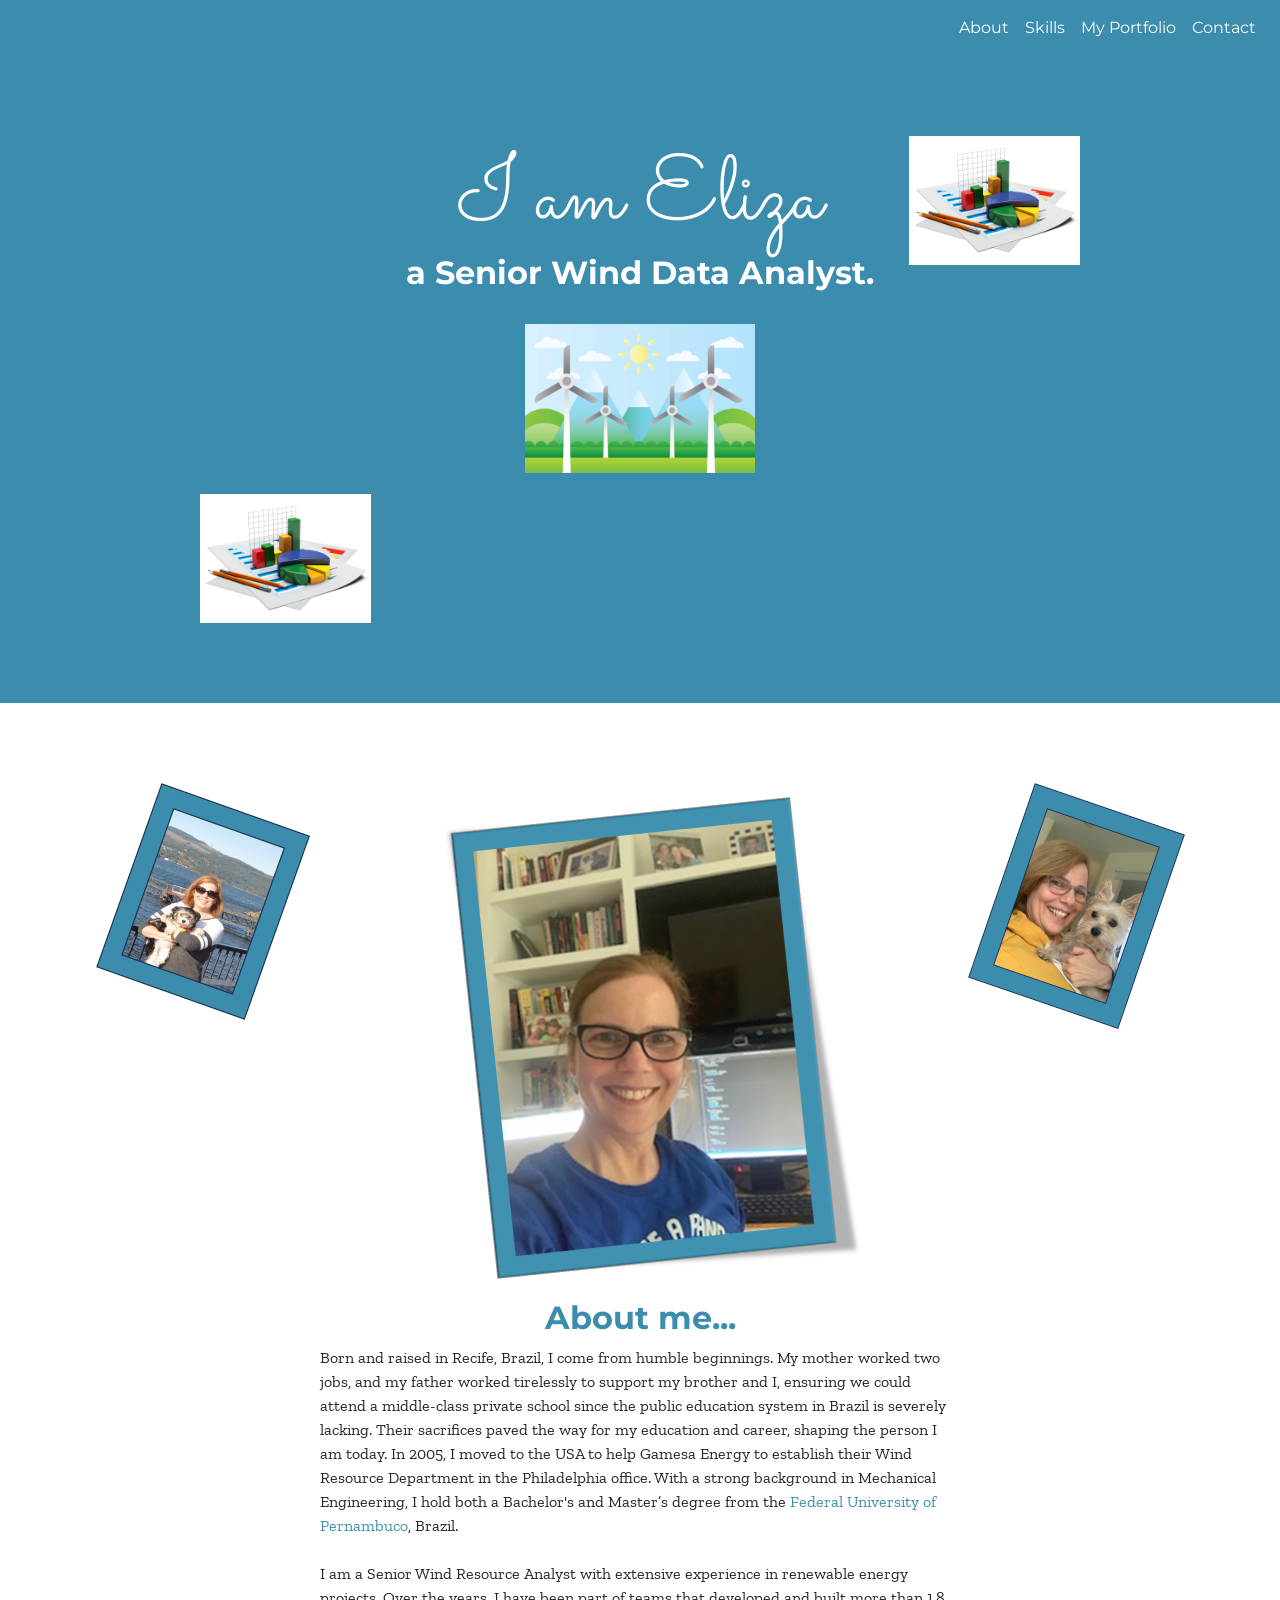
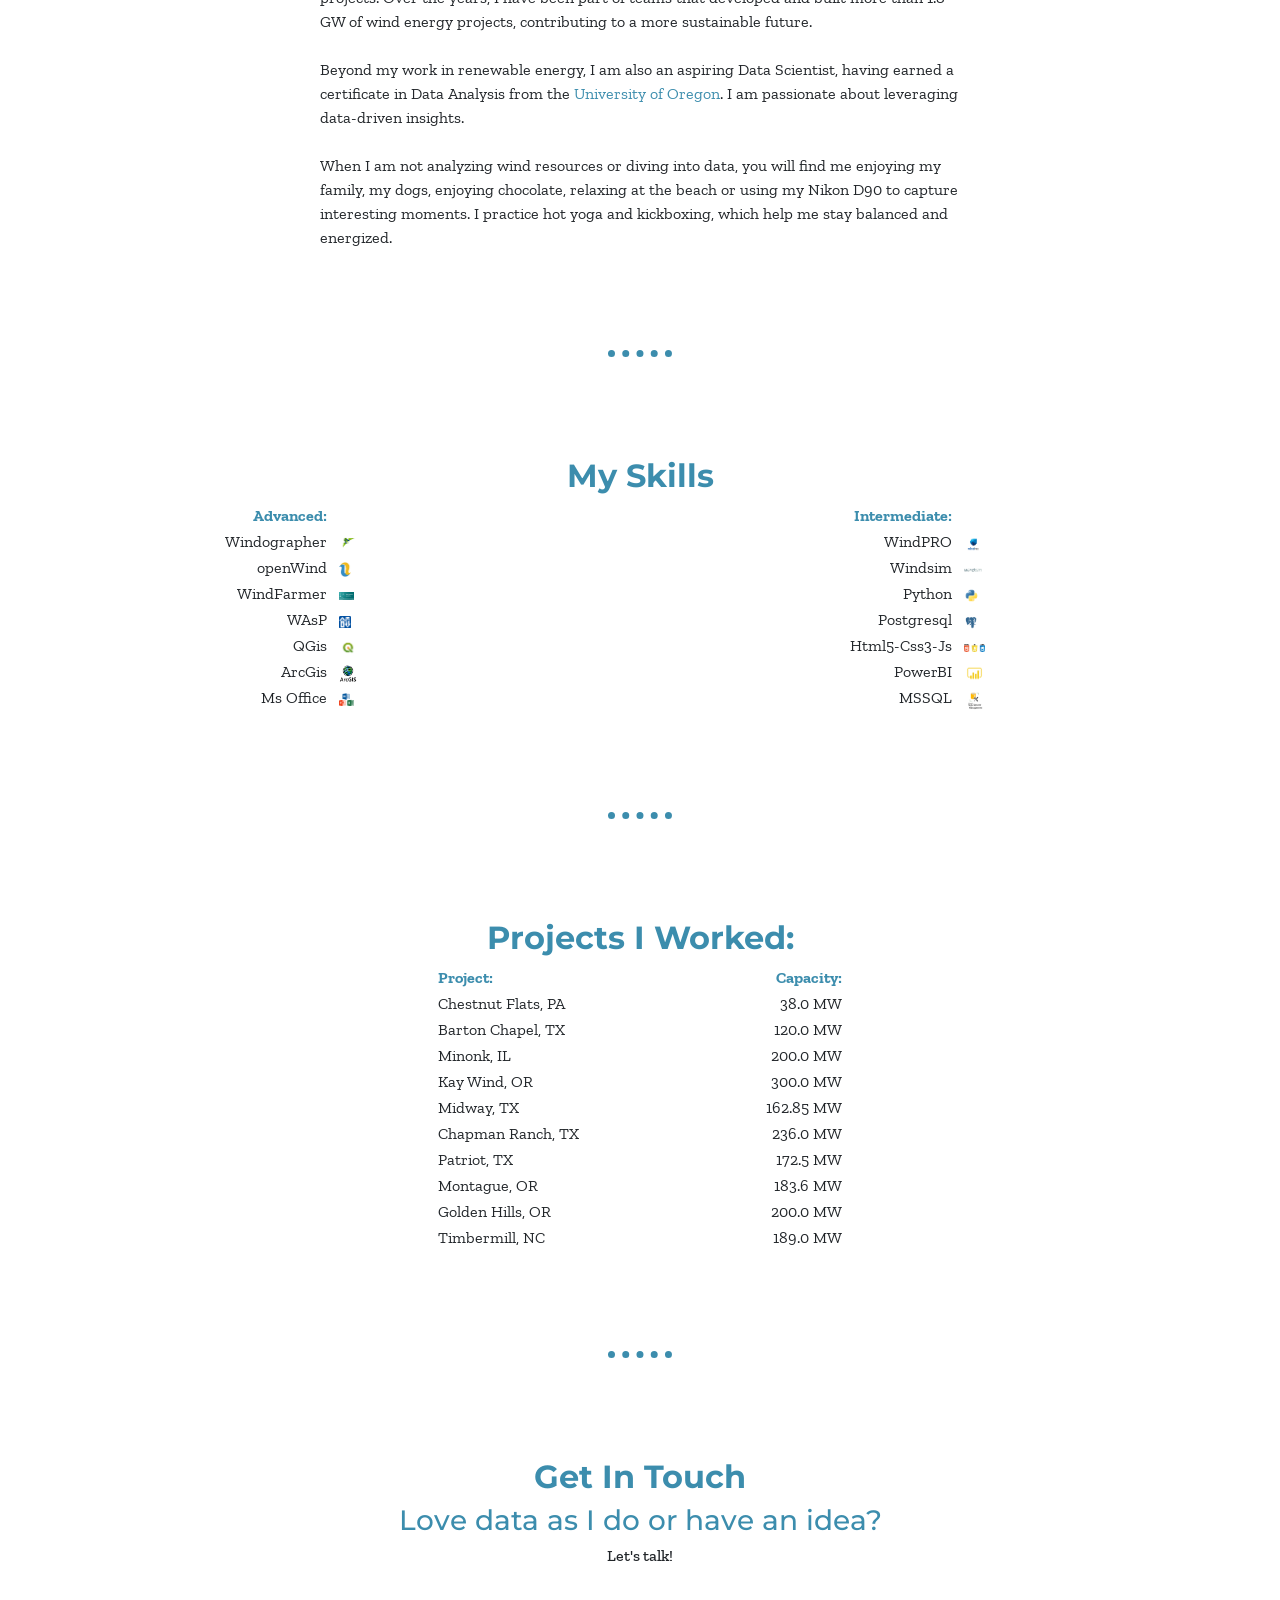
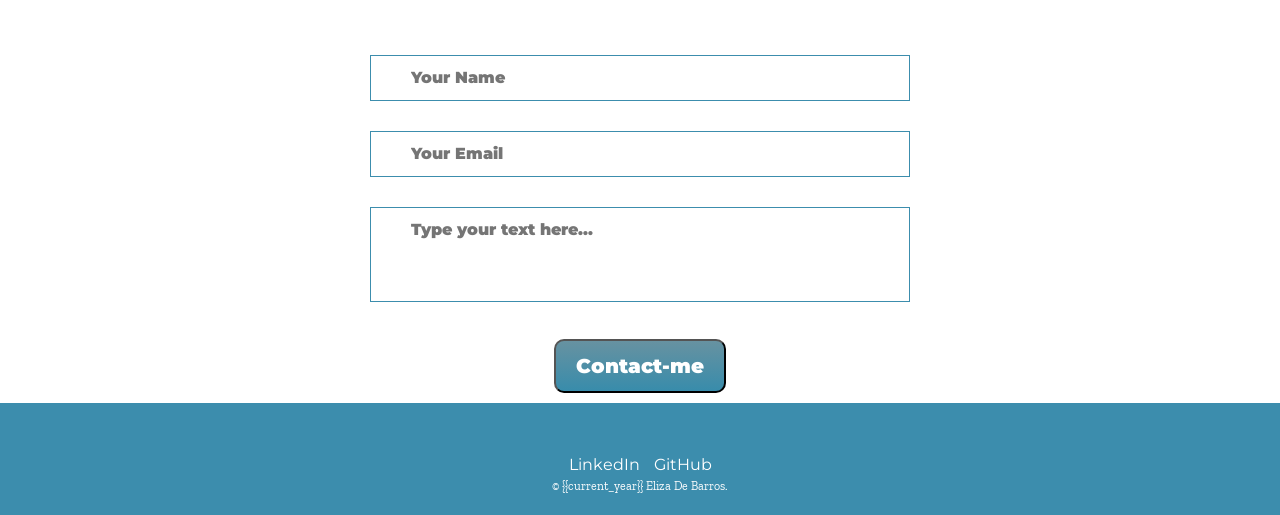
<file: index.html>
<!DOCTYPE html>
<html>
    <head>
        <meta charset="utf-8">
        <title>Eliza DeBarros</title>
        
        <link rel="icon" href="favicon.ico">
        <link rel="preconnect" href="https://fonts.googleapis.com">
        <link rel="preconnect" href="https://fonts.gstatic.com" crossorigin>
        <link href="https://fonts.googleapis.com/css2?family=Montserrat:wght@100&family=Sacramento&family=Zilla+Slab:ital,wght@1,300&display=swap" rel="stylesheet">
        <link rel="stylesheet" href="https://stackpath.bootstrapcdn.com/bootstrap/4.3.1/css/bootstrap.min.css" integrity="sha384-ggOyR0iXCbMQv3Xipma34MD+dH/1fQ784/j6cY/iJTQUOhcWr7x9JvoRxT2MZw1T" crossorigin="anonymous">
        <link rel="stylesheet" href="static/styles.css">
    </head> 
    <body>
      
      <!--Navbar adjustments-->
      <nav class="navbar navbar-expand-lg navbar-dark navbar-full" style="background-color: #3C8DAD">
        <button class="navbar-toggler" type="button" data-toggle="collapse" data-target="#navbarNav" aria-controls="navbarNav" aria-expanded="false" aria-label="Toggle navigation">
          <span class="navbar-toggler-icon"></span>
        </button>
        <div class="collapse navbar-collapse" id="navbarNav">
          <ul class="navbar-nav ml-auto">
            <li class="nav-item active">
              <a class="nav-link a-bold" href="#my-profile">About</a>
            </li>
            <li class="nav-item active a-bold">
              <a class="nav-link" href="#my-skills">Skills</a>
            </li>
            <li class="nav-item active a-bold">
              <a class="nav-link" href="#my-portfolio">My Portfolio</a>
            </li>
            <li class="nav-item active">
              <a class="nav-link a-bold" href="#contact">Contact</a>
            </li>
          </ul>
        </div>
      </nav>

      <div class="top-container">
        <img class="data_analysis_top" src="static/images/data-analysis2.png" alt="data_analysis-img">
          <h1>I am Eliza</h1>
          <h2 style="color: white; font-weight:bold;">a Senior Wind Data Analyst.</h2>
          <img class="data_analysis_bottom" src="static/images/data-analysis2.png" alt="data_analysis-img">
          <br>
          <img style="width: 18%;" src="static/images/turbine.png" alt=turbine-img">
      </div>
      <div class="middle-container">
      
        <div id="my-profile">
          <div class="row"> 
            <div class="col-sm-4"><img class="profile-bia" src="static/images/Bia1.png" alt="Bia-img"></div>
            <div class="col-sm-4"><img class="profile" src="static/images/Me_square.png" alt="Eliza-img"></div>
            <div class="col-sm-4"><img class="profile-chloe"  src="static/images/Chloe1.png" alt="Chloe-img"></div>
          </div>
            <h2 >About me...</h2>
            <p style="width: 50%" id="p-rules">Born and raised in Recife, Brazil, I come from humble beginnings. My mother worked two jobs, and my father worked tirelessly to support my brother and I, ensuring we could attend a middle-class private school since the public education system in Brazil is severely lacking. Their sacrifices paved the way for my education and career, shaping the person I am today.
In 2005, I moved to the USA to help Gamesa Energy to establish their Wind Resource Department in the Philadelphia office. With a strong background in Mechanical Engineering, I hold both a Bachelor's and Master’s degree from the 
<a class="ufpe" href="https://www.ufpe.br/inicio"> Federal University of Pernambuco</a>, Brazil.</p><br />
<p style="width: 50%" id="p-rules"> I am a Senior Wind Resource Analyst with extensive experience in renewable energy 
projects. Over the years, I have been part of teams that developed and built more than 1.8 GW of wind energy projects,
contributing to a more sustainable future. </p><br />
<p style="width: 50%" id="p-rules"> Beyond my work in renewable energy, I am also an aspiring Data Scientist, having 
earned a certificate in Data Analysis from the <a class="ufpe" href="https://www.uoregon.edu/"> University of Oregon</a>.
I am passionate about leveraging data-driven insights.</p><br />
<p style="width: 50%" id="p-rules"> When I am not analyzing wind resources or diving into data, you will find me 
enjoying my family, my dogs, enjoying chocolate, relaxing at the beach or using my Nikon D90 to capture interesting 
moments. I practice hot yoga and kickboxing, which help me stay balanced and energized. </p>
        </div>
      </div>
            
        <hr>
          <div id="my-skills" class="skills">
            <h2>My Skills</h2>
              <div class="col-lg-12">
                <table style="width: 100%" id="skills-table">
                  <tbody class="table-font">
                    <thead id="head_font">
                      <tr>
                       <th class="style_right" style="width: 25%;">Advanced:</th>  
                        <th style="width: 25%;"></th>
                        <th class="style_right" style="width: 25%;">Intermediate:</th>
                        <th style="width: 25%;"></th>
                      </tr>
                    </thead>
                    
                      <tr>
                        <td class="style_right">Windographer</td>
                        <td class="style_left">
                          <img class="windog" src="static/images/windog.png" alt="windographer-img"> 
                        </td>
                        <td class="style_right">WindPRO</td>
                          <td class="style_left">
                            <img class="wind_pro" src="static/images/windpro.png" alt="windpro-img">
                      </tr>

                      <tr>
                            <td class="style_right">openWind</td>
                            <td class="style_left">
                              <img class="ow" src="static/images/openwind.png" alt="openWind-img">
                            </td>
                            <td class="style_right">Windsim</td>
                            <td class="style_left">
                              <img class="windsim" src="static/images/windsim.png" alt="windsim-img">
                            </td>
                      </tr>

                      <tr>
                        <td class="style_right">WindFarmer</td>
                        <td class="style_left">
                          <img class="wind_farmer" src="static/images/windfarmer.png" alt="wind_farmer-img">
                        </td>
                        <td class="style_right">Python</td>
                        <td class="style_left">
                          <img class="python" src="static/images/python.png" alt="python-img">
                        </td>
                      </tr>

                      <tr>
                        <td class="style_right">WAsP</td>
                        <td class="style_left">
                          <img class="wasp" src="static/images/wasp.png" alt="wasp-img">
                        </td>
                        <td class="style_right">Postgresql</td>
                        <td class="style_left">
                          <img class="postgresql" src="static/images/postgresql.png" alt="postgresql-img">
                        </td>
                      </tr>

                      <tr>
                        <td class="style_right">QGis</td>
                        <td class="style_left">
                          <img class="qgis" src="static/images/qgis-png.png" alt="QGis-img">
                        </td>
                        <td class="style_right">Html5-Css3-Js</td>
                        <td class="style_left">
                          <img class="web" src="static/images/html-css3-javascript.png" alt="web_dev-img">
                        </td>
                      </tr>

                      <tr>
                        <td class="style_right">ArcGis</td>
                        <td class="style_left">
                          <img class="arcgis" src="static/images/arcgis-png.png" alt="Arc-Gis-img">
                        </td>
                        <td class="style_right">PowerBI</td>
                        <td class="style_left">
                          <img class="powerbi" src="static/images/powerBi.png" alt=PowerBI-img">
                        </td>
                      </tr>

                      <tr>
                        <td class="style_right">Ms Office</td>
                        <td class="style_left">
                          <img class="office" src="static/images/office.png" alt="office-img">
                        </td>
                        <td class="style_right">MSSQL</td>
                        <td class="style_left">
                          <img class="MSSQL" src="static/images/MSSQL.png" alt=MSSQL-img">
                          
                        </td>
                      </tr>

                    </tbody>
                  </table>
                
                </div>
              </div>
              
                
            <hr>
              <div id="my-portfolio" class="portfolio">
                <h2 >Projects I Worked:</h2>
                <div class="row">  
                  <div class="col-sm-4"></div>
                  <div class="col-sm-4">
                    <table style="width: 100%"; id="portfolio-table">
                      <tbody class="table-font">
                        <thead id="head_font">
                          <tr>
                            <th class="align_left" >Project:</th>  
                            <th class="align_right" >Capacity:</th>
                          </tr>
                        </thead>
                      
                        <tr>
                          <td class="align_left">Chestnut Flats, PA</td>
                          <td class="align_right">38.0 MW</td>
                        </tr>

                        <tr>
                          <td class="align_left">Barton Chapel, TX</td>
                          <td class="align_right">120.0 MW</td>
                        </tr>

                        <tr>
                          <td class="align_left">Minonk, IL</td>
                          <td class="align_right">200.0 MW</td>
                        </tr>

                        <tr>
                          <td class="align_left">Kay Wind, OR</td>
                          <td class="align_right">300.0 MW</td>
                        </tr>

                        <tr>
                          <td class="align_left">Midway, TX</td>
                          <td class="align_right">162.85 MW</td>
                        </tr>

                        <tr>
                          <td class="align_left">Chapman Ranch, TX</td>
                          <td class="align_right">236.0 MW</td>
                        </tr>

                        <tr>
                          <td class="align_left">Patriot, TX</td>
                          <td class="align_right">172.5 MW</td>
                        </tr>

                        <tr>
                          <td class="align_left">Montague, OR</td>
                          <td class="align_right">183.6 MW</td>
                        </tr>

                        <tr>
                          <td class="align_left">Golden Hills, OR</td>
                          <td class="align_right">200.0 MW</td>
                        </tr>

                        <tr>
                          <td class="align_left">Timbermill, NC</td>
                          <td class="align_right">189.0 MW</td>
                        </tr>
                      </tbody>
                    </table>
                  </div>
                  <div class="col-sm-4"></div>                      
                </div>
              </div>

              <hr>
            <div id="contact" class="contact-me">
              <h2>Get In Touch</h2>
              <h3 class="size-h3">Love data as I do or have an idea?</h3>
              <h6 class="talk" id="p-rules">Let's talk!</h6>
            </div>
             
            
              <!-- contact-me form -->
              <form class="myForm" action="https://formspree.io/f/mpzkjapr" id="form" method="post" name="form">
                <input name="vname" placeholder="Your Name" type="text" value="">
                <input name="vemail" placeholder="Your Email" type="text" value="">
                <textarea name="msg" placeholder="Type your text here..."></textarea>
                <input id="send" name="submit" type="submit" value="Contact-me">
              </form>
              
          <div class="bottom-container">
            <a style="margin-right: 10px;" footer-link" href="https://www.linkedin.com/in/elizadebarros/">LinkedIn</a>
            <a class="footer-link" href="https://github.com/ElizaDeBarros?tab=repositories/">GitHub</a>
            <p class="copyright">©  {{current_year}} Eliza De Barros.</p>
          </div>        

          <script src="https://code.jquery.com/jquery-3.3.1.slim.min.js" integrity="sha384-q8i/X+965DzO0rT7abK41JStQIAqVgRVzpbzo5smXKp4YfRvH+8abtTE1Pi6jizo" crossorigin="anonymous"></script>
          <script src="https://cdnjs.cloudflare.com/ajax/libs/popper.js/1.14.7/umd/popper.min.js" integrity="sha384-UO2eT0CpHqdSJQ6hJty5KVphtPhzWj9WO1clHTMGa3JDZwrnQq4sF86dIHNDz0W1" crossorigin="anonymous"></script>
          <script src="https://stackpath.bootstrapcdn.com/bootstrap/4.3.1/js/bootstrap.min.js" integrity="sha384-JjSmVgyd0p3pXB1rRibZUAYoIIy6OrQ6VrjIEaFf/nJGzIxFDsf4x0xIM+B07jRM" crossorigin="anonymous"></script>
        </body>


</html>
</file>
<file: static/styles.css>
/*****************************TAG STYLES**********************************/
body{
    margin:0;
    text-align: center;
    font-family: 'Zilla Slab', serif;
}

h1 {
    color: white;
    margin: 10px auto 0 auto;
    font-family: 'Sacramento', cursive;
    font-size: 5.625rem;
    line-height: 1.2;
}

h2 {
    color: #3C8DAD;
    font-family: 'Montserrat', sans-serif;
    font-size: 2.0rem;
    font-weight: bold;
}

h3 {
    color: #3C8DAD;
    font-family: 'Montserrat', sans-serif;
    font-family: 'Montserrat', sans-serif;
}

p {
    margin: 0 auto 0 auto;
    line-height: 1.5;  
    text-align: left; 
}


hr {
    border-style: dotted none none;
    width: 5%;
    border-width: 7px;
    border-color: #3C8DAD;
    margin:100px auto;
}

a {
    font-family: 'Montserrat', sans-serif;
    color: white;
    text-decoration: none;
}

a:hover {
    font-weight: bold;
    color: white;
}

form {
    max-width:600px;
    min-width:250px;
    padding-bottom:10px;
    border: 0px;
    font-family:'Montserrat', sans-serif;
    font-weight: bold;
    background-color:white
    }

    input[type=text] {
    width:90%;
    padding:10px;
    margin-top:30px;
    border:1px solid #3C8DAD;
    padding-left:40px;
    font-size:16px;
    font-family:'Montserrat', sans-serif;
    font-weight: bolder;
    }
    
    textarea {
    background-position:5px 7px;
    width:90%;
    height:95px;
    padding:10px;
    resize:none;
    margin-top:30px;
    border:1px solid #3C8DAD;
    padding-left:40px;
    font-size:16px;
    font-family:'Montserrat', sans-serif;
    font-weight: bolder;
    margin-bottom:30px
    }
    

/*****************************CLASS**********************************/
.align_left {
    text-align: left; 
    width: 50% 
}

.align_right {
    text-align: right;
    width: 50% 
}


.arcgis {
    width: 6%;
    margin-left: 10px;
}


.bottom-container{
    background-color: #3C8DAD;
    padding: 50px 0px 20px;
}

.contact-me {
    width:40%;
    margin:40px auto 60px;
}

.copyright {
    color: white;
    font-size: 0.75rem;
    text-align: center;
}

.data_analysis_bottom {
    position: absolute;
    left:200px;
    bottom: 80px;
    height: 20%;
    background-color: white;
}
.data_analysis_top {
    position:absolute;
    right:200px;
    top: 80px;
    height: 20%;
    background-color: white;
}

.dropdown-menu {
    margin-right: 0;
}


.middle-container{
    padding-top: 80px;
}


.MSSQL {
    width: 7%;
    margin-left: 10px;
}
.myForm {
    float:center; 
    clear:both; 
    padding-bottom: 10px;
    display: inline-block;
}

.my-portfolio{
    padding-top: 80px;
}

.navbar-color {
    background-color: #3C8DAD;
    font-weight: bolder;
    margin-bottom: 0;
    padding-bottom: 0;
} 
 
.nav-item.dropdown.show {
    background-color: white;
}


.office {
    width: 5%;
    margin-left: 10px;
}

.ow {
    width: 4%;
    margin-left: 10px;
}


#second-col {
    background-color: red
 }


.postgresql {
    width: 5%;
    margin-left: 10px;
}

.powerbi{
    width: 7%;
    margin-left: 10px;
}

.python {
    width: 5%;
    margin-left: 10px;
}

.qgis {
    width: 6%;
    margin-left: 10px;
}

.skill-row{
    
    width: 50%;
    margin: 100px auto 100px auto;
    text-align: left;
    line-height: 2;
}

.style_left {
    text-align: left;
}

.style_right {
    text-align: right;
}

.talk {
    text-align: center
}
.top-container {
    background-color: #3C8DAD;
    position: relative;
    padding-top: 80px;
    padding-bottom: 230px;
}

.wasp {
    width: 4%;
    margin-left: 10px;
}

.web {
    width: 7%;
    margin-left: 10px;

}

.windog {
    width: 6%;
    margin-left: 10px;
}

.wind_farmer {
    width: 5%;
    margin-left: 10px;
}

.wind_pro {
    width: 6%;
    margin-left: 10px;
}

.windsim {
    width: 6%;
    margin-left: 10px;
 }

.ufpe{
    margin:0;
    text-align: center;
    font-family: 'Zilla Slab', serif;
    color: #3C8DAD;
}

.ufpe:hover {
    font-weight: bold;
    color: #3C8DAD;
}

/*****************************ID**********************************/

#head_font {
color: #3C8DAD;
font-weight: bolder;
}

#send {
    background: #6792a1;
    background-image: -webkit-linear-gradient(top, #6792a1, #388cab);
    background-image: -moz-linear-gradient(top, #6792a1, #388cab);
    background-image: -ms-linear-gradient(top, #6792a1, #388cab);
    background-image: -o-linear-gradient(top, #6792a1, #388cab);
    background-image: linear-gradient(to bottom, #6792a1, #388cab);
    -webkit-border-radius: 10;
    -moz-border-radius: 10;
    border-radius: 10px;
    font-family: 'Montserrat', sans-serif;
    font-weight: bolder;
    color: #ffffff;
    font-size: 20px;
    padding: 10px 20px 10px 20px;
    text-decoration: none;
    display: inline-block;
    margin-left: auto;
    margin-right: auto;
    text-align: center;
  }
  
  #send:hover {
    background: #82b3c2;
    background-image: -webkit-linear-gradient(top, #82b3c2, #5195ad);
    background-image: -moz-linear-gradient(top, #82b3c2, #5195ad);
    background-image: -ms-linear-gradient(top, #82b3c2, #5195ad);
    background-image: -o-linear-gradient(top, #82b3c2, #5195ad);
    background-image: linear-gradient(to bottom, #82b3c2, #5195ad);
    text-decoration: none;
  }


/**************************small screen adjustments***************/

    @media(max-width:1113px){
        .data_analysis_bottom {
            position: absolute;
            width: 15%;
            left:10px;
            bottom: 80px;
        }
        .data_analysis_top {
            position:absolute;
            right:10px;
            top: 80px;
            width: 15%;
        }
        .top-container {
            background-color: #3C8DAD;
            position: relative;
            padding-top: 80px;
            padding-bottom: 150px;
        }
    }
        

        @media(max-width:400px){

            .a-bold{
                font-weight: bolder;
            }

            .arcgis {
                width: 16%;
                margin-left: 10px;
            }

            .copyright {
                color: white;
                font-size: 1rem;
            }

            .data_analysis_bottom {
                position: absolute;
                width: 15%;
                left:10px;
                bottom: 80px;
            }

            .data_analysis_top {
                position:absolute;
                right:10px;
                top: 20px;
                width: 15%;
            }

            h1 {
                color: white;
                margin: 10px auto 0 auto;
                font-family: 'Sacramento', cursive;
                font-size: 4rem;
                line-height: 1;
            }

            h2 {
                color: #3C8DAD;
                font-family: 'Montserrat', sans-serif;
                font-size: 1.2rem;
                font-weight: bold;
            }
    
            .office {
                width: 15%;
                margin-left: 10px;
            }
            
            .ow {
                width: 14%;
                margin-left: 10px;
            }

            .p {
                margin: 0 auto 0 auto;
                line-height: 1.5;
                font-size:xx-large;  
            }

            #p-rules {
                font-size:100px;
            }

            .profile {
                width: 40%;
            }

            .profile-bia {
                width: 40%;
            }

            .profile-chloe {
                width: 40%;
            }

            .postgresql {
                width: 15%;
                margin-left: 10px;
            }
            
            .powerbi{
                width: 17%;
                margin-left: 10px;
            }
            
            .python {
                width: 15%;
                margin-left: 10px;
            }
            
            .qgis {
                width: 16%;
                margin-left: 10px;
            }

            .size-h3 {
                font-size: 1.2rem;
                font-weight: bolder;
            }

            .table-font {
                font-size: 10rem;
            }

            .top-container {
                background-color: #3C8DAD;
                position: relative;
                padding-top: 80px;
                padding-bottom: 150px;
            }
 
            .wasp {
                width: 14%;
                margin-left: 10px;
            }
            
            .web {
                width: 14%;
                margin-left: 10px;
            }
            
            .windog {
                width: 16%;
                margin-left: 10px;
            }
            
            .wind_farmer {
                width: 15%;
                margin-left: 10px;
            }
            
            .wind_pro {
                width: 16%;
                margin-left: 10px;
            }
            
            .windsim {
                width: 16%;
                margin-left: 10px;
             }
        }
</file>
